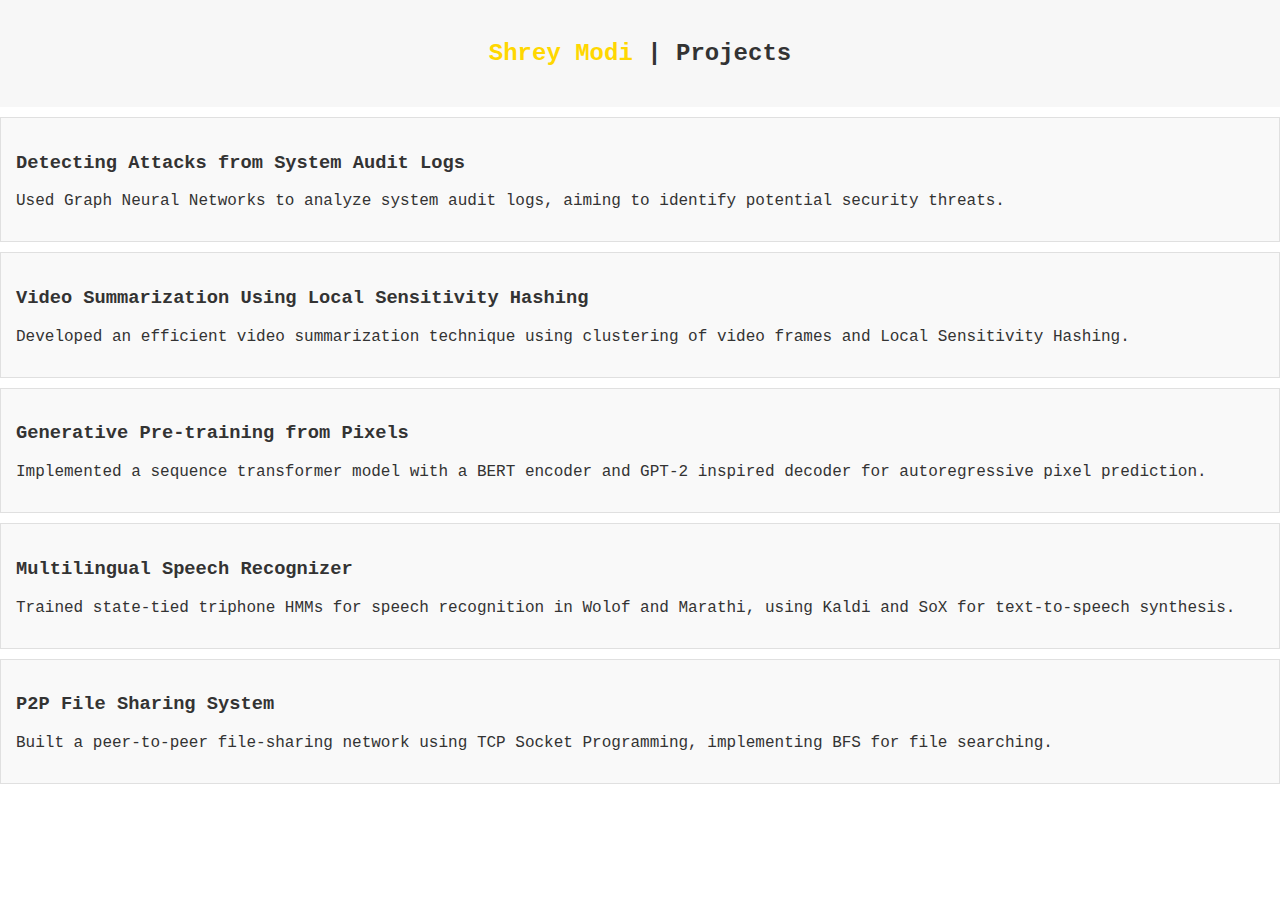
<file: projects.html>
<!DOCTYPE html>
<html>
  <head>
    <meta charset="utf-8" />
    <meta name="viewport" content="width=device-width, initial-scale=1.0" />
    <meta name="description" content="Shrey Modi's Projects" />
    <link rel="stylesheet" href="style.css" />
    <title>Projects | Shrey Modi</title>
  </head>

  <body>
    <header id="banner">
      <h2><a href="index.html">Shrey Modi</a> | Projects</h2>
    </header>

    <main id="content">
      <section class="project">
        <h3>Detecting Attacks from System Audit Logs</h3>
        <p>Used Graph Neural Networks to analyze system audit logs, aiming to identify potential security threats.</p>
      </section>

      <section class="project">
        <h3>Video Summarization Using Local Sensitivity Hashing</h3>
        <p>Developed an efficient video summarization technique using clustering of video frames and Local Sensitivity Hashing.</p>
      </section>

      <section class="project">
        <h3>Generative Pre-training from Pixels</h3>
        <p>Implemented a sequence transformer model with a BERT encoder and GPT-2 inspired decoder for autoregressive pixel prediction.</p>
      </section>

      <section class="project">
        <h3>Multilingual Speech Recognizer</h3>
        <p>Trained state-tied triphone HMMs for speech recognition in Wolof and Marathi, using Kaldi and SoX for text-to-speech synthesis.</p>
      </section>

      <section class="project">
        <h3>P2P File Sharing System</h3>
        <p>Built a peer-to-peer file-sharing network using TCP Socket Programming, implementing BFS for file searching.</p>
      </section>
    </main>
  </body>
</html>
</file>
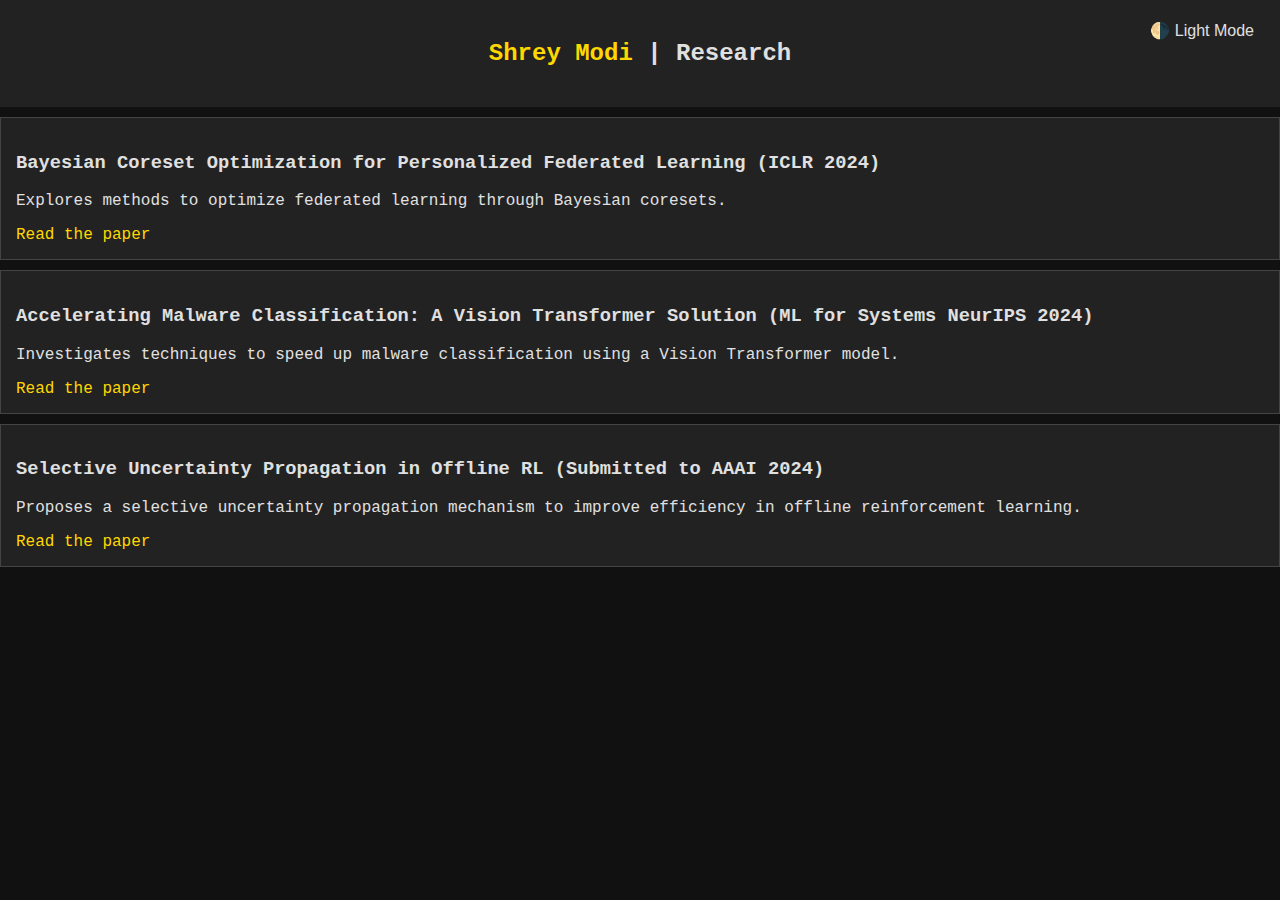
<file: research.html>
<!DOCTYPE html>
<html>
  <head>
    <meta charset="utf-8" />
    <meta name="viewport" content="width=device-width, initial-scale=1.0" />
    <meta name="description" content="Shrey Modi's Research" />
    <link rel="stylesheet" href="style.css" />
    <title>Research | Shrey Modi</title>
    <script defer>
      function toggleTheme() {
        document.body.classList.toggle("dark-theme");
        const themeButton = document.getElementById("theme-toggle");
        if (document.body.classList.contains("dark-theme")) {
          themeButton.textContent = "🌗 Light Mode";
          localStorage.setItem("theme", "dark");
        } else {
          themeButton.textContent = "🌗 Dark Mode";
          localStorage.setItem("theme", "light");
        }
      }

      window.addEventListener("load", () => {
        const savedTheme = localStorage.getItem("theme") || "dark";
        if (savedTheme === "dark") {
          document.body.classList.add("dark-theme");
        } else {
          document.body.classList.remove("dark-theme");
        }
        const themeButton = document.getElementById("theme-toggle");
        themeButton.textContent = savedTheme === "dark" ? "🌗 Light Mode" : "🌗 Dark Mode";
      });
    </script>
  </head>

  <body class="dark-theme">
    <header id="banner">
      <h2><a href="index.html">Shrey Modi</a> | Research</h2>
      <button id="theme-toggle" onclick="toggleTheme()">🌗 Light Mode</button>
    </header>

    <main id="content">
      <section class="research-paper">
        <h3>Bayesian Coreset Optimization for Personalized Federated Learning (ICLR 2024) </h3>
        <p>Explores methods to optimize federated learning through Bayesian coresets.</p>
        <a href="https://openreview.net/pdf?id=uz7d2N2zul" target="_blank">Read the paper</a>
      </section>

      <section class="research-paper">
        <h3>Accelerating Malware Classification: A Vision Transformer Solution (ML for Systems NeurIPS 2024)</h3>
        <p>Investigates techniques to speed up malware classification using a Vision Transformer model.</p>
        <a href="https://arxiv.org/pdf/2409.19461" target="_blank">Read the paper</a>
      </section>

      <section class="research-paper">
        <h3>Selective Uncertainty Propagation in Offline RL (Submitted to AAAI 2024)</h3>
        <p>Proposes a selective uncertainty propagation mechanism to improve efficiency in offline reinforcement learning.</p>
        <a href="https://arxiv.org/pdf/2302.00284" target="_blank">Read the paper</a>
      </section>
    </main>
  </body>
</html>
</file>
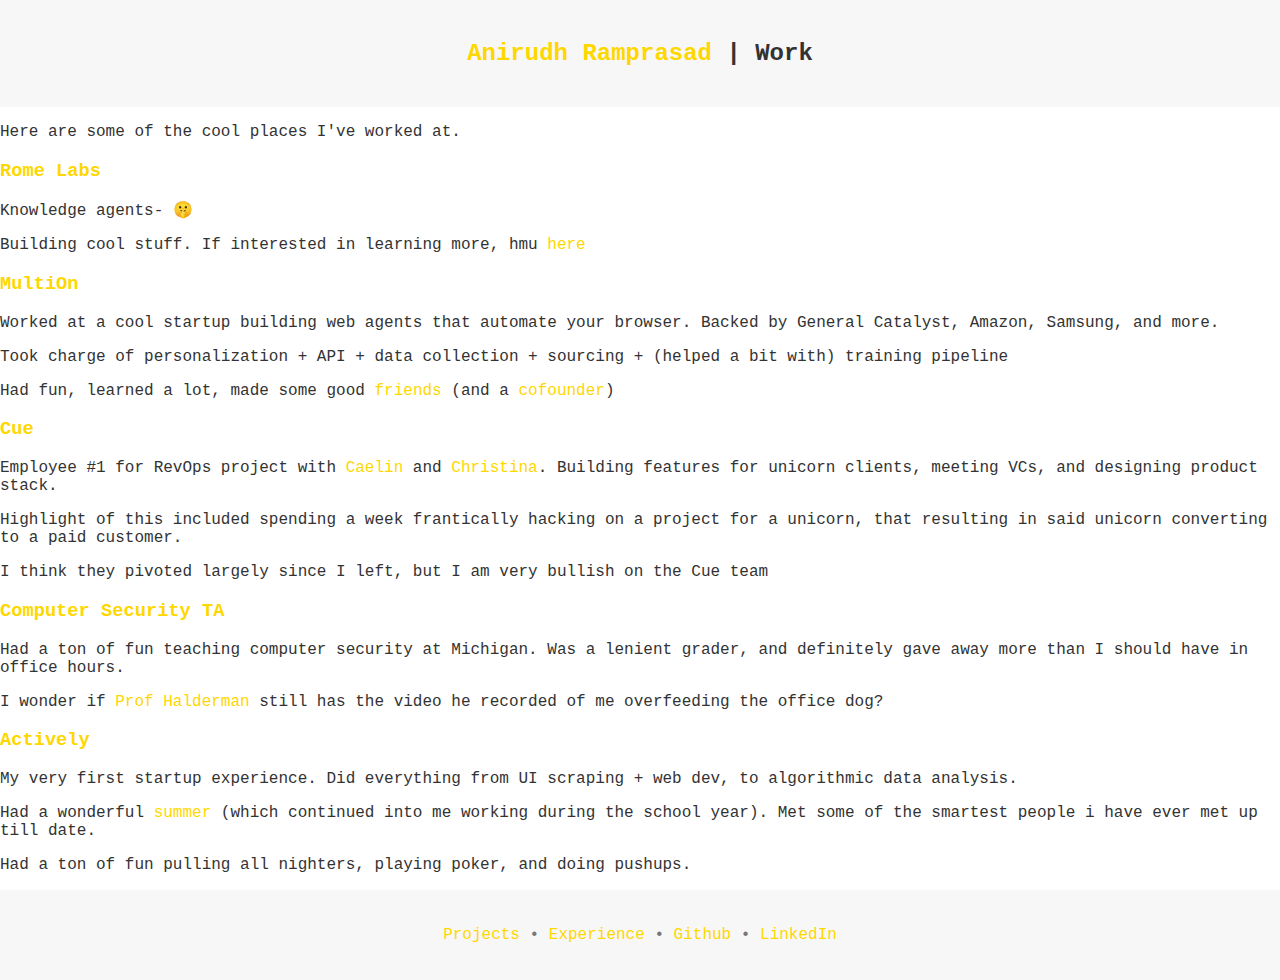
<file: work.html>
<!DOCTYPE html>
<html>
  <head>
    <meta charset="utf-8" />
    <meta name="viewport" content="width=device-width, initial-scale=1.0" />
    <meta name="description" content="Anirudh&#39;s website" />

    <link rel="shortcut icon" href="images/image.png" />
    <link rel="icon" type="image/x-icon" href="images/favicon.ico" />

    <!-- <link
      rel="alternate"
      type="application/rss+xml"
      href="https://advaitiyer.com/index.xml"
      title="Advait Iyer"
    /> -->

    <link rel="stylesheet" href="style.css" />

    <title>Work | Anirudh Ramprasad</title>

    <!-- Google tag (gtag.js) -->
    <script
      async
      src="https://www.googletagmanager.com/gtag/js?id=G-XH39YF3VRE"
    ></script>
    <script>
      window.dataLayer = window.dataLayer || [];
      function gtag() {
        dataLayer.push(arguments);
      }
      gtag("js", new Date());

      gtag("config", "G-XH39YF3VRE");
    </script>
  </head>

  <body>
    <header id="banner">
      <h2><a href="index.html">Anirudh Ramprasad</a> | Work</h2>
    </header>
    <main id="content">
      <p>Here are some of the cool places I've worked at.</p>
      <!-- <h4><i>Verilog/SystemVerilog</i></h4> -->
      <div class="experience">
        <h3>
          <b><a href="https://romelabs.co/api">Rome Labs</a></b>
        </h3>
        <p>Knowledge agents- 🤫</p>
        <p>Building cool stuff. If interested in learning more, hmu <a href="mailto:ani@romelabs.co">here</a></p>
      </div>

      <div class="experience">
        <h3>
          <b><a href="https://multion.ai/">MultiOn</a></b>
        </h3>
        <p>
          Worked at a cool startup building web agents that automate your
          browser. Backed by General Catalyst, Amazon, Samsung, and more.
        </p>
        <p>
          Took charge of personalization + API + data collection + sourcing +
          (helped a bit with) training pipeline
        </p>

        <p>
          Had fun, learned a lot, made some good
          <a href="https://www.linkedin.com/in/pranav-putta-3512b47a/"
            >friends</a
          >
          (and a <a href="https://www.linkedin.com/in/dbudiman/">cofounder</a>)
        </p>
      </div>

      <div class="experience">
        <h3>
          <b><a href="https://trycue.ai/">Cue</a></b>
        </h3>
        <p>
          Employee #1 for RevOps project with
          <a href="https://www.linkedin.com/in/caelinsutch/">Caelin</a> and
          <a href="https://www.linkedin.com/in/cguo16/">Christina</a>. Building
          features for unicorn clients, meeting VCs, and designing product
          stack.
        </p>
        <p>
          Highlight of this included spending a week frantically hacking on a
          project for a unicorn, that resulting in said unicorn converting to a
          paid customer.
        </p>
        <p>
          I think they pivoted largely since I left, but I am very bullish on
          the Cue team
        </p>
      </div>

      <div class="experience">
        <h3>
          <b><a href="https://eecs388.org/">Computer Security TA</a></b>
        </h3>
        <p>
          Had a ton of fun teaching computer security at Michigan. Was a lenient
          grader, and definitely gave away more than I should have in office
          hours.
        </p>
        <p>
         I wonder if <a href="https://jhalderm.com/">Prof Halderman</a> still has the video he recorded of me overfeeding the office dog?
        </p>
      </div>

      <div class="experience">
        <h3>
          <b><a href="https://www.actively.ai">Actively</a></b>
        </h3>
        <p>
         My very first startup experience. Did everything from UI scraping + web dev, to algorithmic data analysis.
        </p>
        <p>
          Had a wonderful <a href="https://medium.com/@anirudh.ramp/my-summer-at-actively-b248c0f70fd" target="_blank">summer</a> (which continued into me working during the school year). Met some of the smartest people i have ever met up till date.
        </p>

        <p>
          Had a ton of fun pulling all nighters, playing poker, and doing pushups.
        </p>
      </div>

      <!-- <div class="experience">
        <h2><b>Some other things I have done are ...</b></h2>
        <p>
          <a href="https://github.com/anirudhramoo/Optifocal-Web">Optifocal</a>
          - CV app to gauge driver attentiveness (public web demo)
        </p>

        <p>
          <a href="https://github.com/anirudhramoo/LLM-CTF">LLM-CTF</a>
          - A simple CTF I built for fun. Follow the instructions in the readme
          and try it out.
        </p>
        <p>
          <a href="https://github.com/anirudhramoo/applyJobs"
            >Auto Apply to jobs</a
          >
          - A tool that leverages the MultiOn API to automatically apply to
          jobs. Got me a job there
        </p>

        <p>
          <a href="https://github.com/anirudhramoo/applyJobs">Scheduler</a>
          - A
          <a href="https://scheduler-plum-psi.vercel.app/">voice assistant</a>
          you can talk to to manage your calender. Used heuristics + COT to move
          events around to fit a user's schedule. Got ~200 people on waitlist at
          treeHacks (didn't win :( ).
        </p>

        <p>
          <a href="https://eye-alarm.netlify.app/">Eye Alarm</a>
          - A webapp alarm clock that tracks your face and plays EDM music when
          you fall asleep. Helped me a lot with school
        </p>
        <p></p>
        <!-- 
        <p>- Pipeline and cache simulators in C</p>
        <p>- Tarjan's pairing heap</p>
        <p>- SQL-like relational database</p>
        <p>- Among Us simulator with optimal TSP</p>
        <p>- Seam-carving for image resizing</p>
        <p>- Piazza posts classifier</p>
        <p>- Plants vs Zombies simulator</p>
        <p>- Euchre simulator</p> -->
      </div> 
    </main>
    <footer id="footer">
      <p>
        <!-- <a href="writing.html">Writing</a> • -->
        <a href="projects.html">Projects</a> •
        <!-- <a href="quotes.html">Quotes</a> •  -->
        <a href="work.html">Experience</a> •
        <!-- <a href="https://wiki.advaitiyer.com">Wiki</a> •
        <a href="https://twitter.com/advaitsi">Twitter</a> • -->
        <a href="https://github.com/anirudhramoo">Github</a> •
        <a href="https://www.linkedin.com/in/anirudh-ramprasad-7aa7b8215/"
          >LinkedIn</a
        >
      </p>
    </footer>

    <!-- Move the script here and add defer attribute -->
    <!-- <script
      defer
      src="https://app.andoria.ai/chatbot.js?customerId=80d37a75-d5b8-4c25-b774-2f46705efbee"
    ></script> -->
  </body>
</html>
</file>
<file: style.css>
/* Base Styles */
body {
  background-color: #ffffff;
  color: #333333;
  font-family: 'Roboto Mono', 'Courier New', Courier, monospace;
  margin: 0;
  padding: 0;
}

body.dark-theme {
  background-color: #111;
  color: #e0e0e0;
}

/* Header and Footer */
header {
  text-align: center;
  padding: 20px;
  background-color: #f7f7f7;
}

body.dark-theme header {
  background-color: #222;
}

footer {
  text-align: center;
  padding: 20px;
  background-color: #f7f7f7;
  color: #777777;
}

body.dark-theme footer {
  background-color: #222;
  color: #bbb;
}

/* Content Sections */
.project, .work-experience, .research-paper {
  background: #f9f9f9;
  border: 1px solid #e0e0e0;
  padding: 15px;
  margin: 10px 0;
}

body.dark-theme .project, 
body.dark-theme .work-experience, 
body.dark-theme .research-paper {
  background: #222;
  border: 1px solid #444;
}

/* Dark Mode Toggle Button */
#theme-toggle {
  position: absolute;
  top: 20px;
  right: 20px;
  background: none;
  border: none;
  cursor: pointer;
  font-size: 16px;
  color: inherit;
}

/* Engagement Bar Styling */
#engagement-prediction {
  text-align: center;
  margin-top: 20px;
}

#engagement-bar-container {
  width: 80%;
  height: 20px;
  background-color: #ddd;
  border-radius: 10px;
  margin: 10px auto;
  overflow: hidden;
}

#engagement-bar {
  height: 100%;
  width: 0;
  background-color: #FFD700; /* Yellow color for engagement level */
  border-radius: 10px;
  transition: width 0.5s ease;
}

#engagement-result {
  font-size: 1.2em;
  font-weight: bold;
  color: #FFD700;
  opacity: 0;
  transition: opacity 0.5s ease;
}

/* Profile Photo */
.profile-photo {
  width: 120px; /* Adjust width as needed */
  height: auto; /* Keeps the aspect ratio */
  border-radius: 50%; /* Optional: Makes it circular */
  display: block;
  margin: 20px auto; /* Centers the image */
}

#engagement-prediction {
  position: fixed;
  top: 20px;
  left: 20px;
  width: 120px; /* Smaller width for compact display */
  text-align: left;
  z-index: 10; /* Ensure it stays on top of other elements */
  background-color: rgba(0, 0, 0, 0.6); /* Subtle semi-transparent background */
  padding: 5px;
  border-radius: 5px;
  color: #FFD700; /* Yellow text color for readability */
  font-size: 0.85em; /* Small font size for compact look */
}

#engagement-bar-container {
  width: 100%; /* Fit within the smaller container */
  height: 6px; /* Reduce height for a smaller bar */
  background-color: #ddd;
  border-radius: 3px;
  overflow: hidden;
  margin-top: 4px;
}

#engagement-bar {
  height: 100%;
  width: 0;
  background-color: #FFD700; /* Yellow color for engagement level */
  border-radius: 3px;
  transition: width 0.5s ease;
}

#engagement-result {
  font-size: 0.8em; /* Smaller font to match compact design */
  font-weight: bold;
  opacity: 1; /* Ensure it is always visible */
  margin: 0;
}

/* Set link color to yellow */
a {
  color: #FFD700; /* Yellow color */
  text-decoration: none; /* Optional: removes underline */
}

a:hover {
  color: #FFC300; /* Slightly different shade of yellow on hover */
}
</file>
